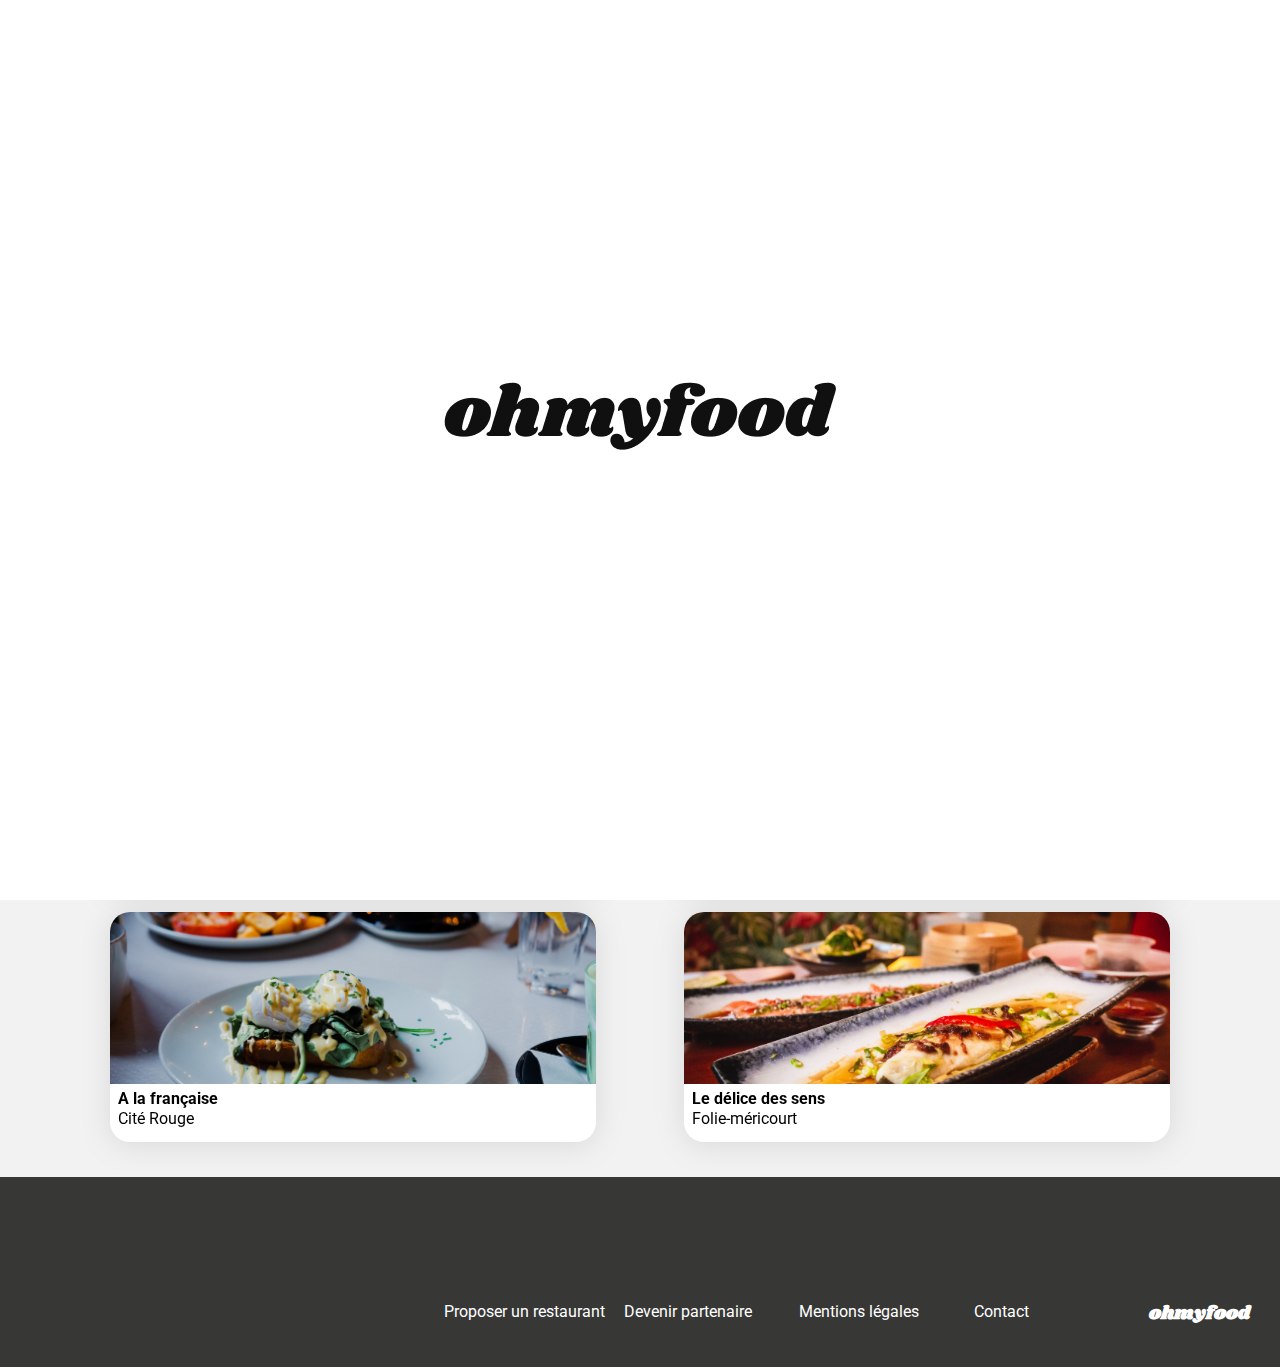
<file: index.html>
<!DOCTYPE html>
<html lang="fr">
	<head>
		<meta charset="utf-8">
		<meta name="viewport" content="width=device-width, initial-scale=1">
		<link rel="preconnect" href="https://fonts.googleapis.com">
        <link rel="preconnect" href="https://fonts.gstatic.com" crossorigin>
        <link href="https://fonts.googleapis.com/css2?family=Roboto:wght@400;500;700&display=swap" rel="stylesheet">
        <link href="https://fonts.googleapis.com/css2?family=Shrikhand:wght@400;500;700&display=swap" rel="stylesheet">
        <link rel="stylesheet" href="https://cdnjs.cloudflare.com/ajax/libs/font-awesome/6.2.1/css/all.min.css"
        integrity="sha512-MV7K8+y+gLIBoVD59lQIYicR65iaqukzvf/nwasF0nqhPay5w/9lJmVM2hMDcnK1OnMGCdVK+iQrJ7lzPJQd1w=="
        crossorigin="anonymous" referrerpolicy="no-referrer" />
        <link rel="stylesheet" href="./css/style.css">
		<title>Ohmyfood</title>
	</head>
	<body class="column">
        <div class="loading_screen column">
            <div>
                <img src="Images_et_textes_Ohmyfood/images/logo/ohmyfood.png" alt="logo ohmyfood">
            </div>
            <span class="loader">Loading</span>
        </div>
		<header class="header-accueil column">
            <img src="Images_et_textes_Ohmyfood/images/logo/ohmyfood.png" alt="logo ohmyfood">
            <div class="location"><i class="fa-solid fa-location-dot "></i>Paris,Beleville</div>
        </header>
        <main>
            <section class="intro column">
                <h2> Réservez le menu qui vous convient</h2>
                <p>Découvrez des restaurant d'exception sélectionnés par nos soins .</p>
                <button class="bouton-explorer border-radius-30">Explorer  nos restaurant</button>
            </section>
            <section class="Fonctionnement column">
                <h2>Fonctionnement</h2>
                <section>
                    <div >
                        <p class="num">1</p>
                        <i class="fa-solid fa-mobile-screen-button fa-grey"></i>
                        <p>Choisissez un restaurant</p>
                    </div>
                    <div >
                        <P class="num">2</P>
                        <i class="fa-solid fa-list fa-grey"></i>
                        <p>Composer votre menu</p>
                    </div>
                    <div >
                        <p class="num">3</p>
                        <i class="fa-solid fa-store fa-grey "></i>
                        <p>Déduster au restaurant</p>
                    </div>
                </section>
            </section>
            <section class="restaurant column">
                <h2>Restaurants</h2>
                <div class="restaurant-card">
                    <article class="card border-radius-20">
                        <a href="Restaurant/la_palette_du_gout.html">
                            <div class="new">nouveau</div>
                            <img src="Images_et_textes_Ohmyfood/images/restaurants/jay-wennington-N_Y88TWmGwA-unsplash.jpg" alt="la palette du gout">
                        </a>
                        <div class="row">
                            <a href="Restaurant/la_palette_du_gout.html">
                                <div class="card-txt">
                                    <h3 class="card-title"> La palette du goût</h3>
                                    <p class="card-subtitle">Ménilmontant</p>
                                </div>
                            </a>
                            <label class="likeheart">
                                <input type="checkbox" name="heart" id="heart1" class="heart">
                                <i class="fa-regular fa-heart"></i>
                            </label>
                        </div>
                    </article>
                    <article class="card border-radius-20">
                        <a href="Restaurant/la_note_enchantee.html">
                            <div class="new">nouveau</div>
                            <img src="Images_et_textes_Ohmyfood/images/restaurants/stil-u2Lp8tXIcjw-unsplash.jpg" alt="la note enchantée">
                        </a>
                        <div class="row">
                            <a href="Restaurant/la_note_enchantee.html">
                                <div class="card-txt">
                                    <h3 class="card-title">La note enchantée</h3>
                                    <p class="card-subtitle">Charonne</p>
                                </div>
                            </a>
                            <label class="likeheart">
                                <input type="checkbox" name="heart" id="heart2" class="heart">
                                <i class="fa-regular fa-heart"></i>
                            </label>
                        </div>
                    </article>
                    <article class="card border-radius-20">
                        <a href="Restaurant/a_la_française.html">
                            <img src="Images_et_textes_Ohmyfood/images/restaurants/toa-heftiba-DQKerTsQwi0-unsplash.jpg" alt=" a la française">
                        </a>
                        <div class="row">
                            <a href="Restaurant/a_la_française.html">
                                <div class="card-txt">
                                    <h3 class="card-title">A la française</h3>
                                    <p class="card-subtitle">Cité Rouge</p>
                                </div>
                            </a>
                            <label class="likeheart">
                                <input type="checkbox" name="heart" id="heart3" class="heart">
                                <i class="fa-regular fa-heart"></i>
                            </label>
                        </div>
                    </article>
                    <article class="card border-radius-20">
                        <a href="Restaurant/le_delice_des_sens.html">
                            <img src="Images_et_textes_Ohmyfood/images/restaurants/louis-hansel-shotsoflouis-qNBGVyOCY8Q-unsplash.jpg" alt="le delice des sens">
                        </a>
                        <div class="row">
                            <a href="Restaurant/le_delice_des_sens.html">
                                <div class="card-txt">
                                    <h3 class="card-title">Le délice des sens</h3>
                                    <p class="card-subtitle">Folie-méricourt</p>
                                </div>
                            </a>
                            <label class="likeheart">
                                <input type="checkbox" name="heart" id="heart4" class="heart">
                                <i class="fa-regular fa-heart"></i>
                            </label>
                        </div>
                    </article>
                </div>
            </section>
        </main>
        <footer>
            <section class="column">
                <h3>ohmyfood</h3>
                <div class="footer-div">
                    <a href="#"><div class="row"><i class="fa-solid fa-utensils"></i><p>Proposer un restaurant</p></div></a>
                    <a href="#"><div class="row"><i class="fa-solid fa-handshake-angle"></i><p>Devenir partenaire</p></div></a>
                    <a href="#"><p>Mentions légales</p></a>
                    <a href= "mailto:name@email.com"><p>Contact</p></a>
                </div>
            </section>
        </footer>
	</body>
</html>
</file>
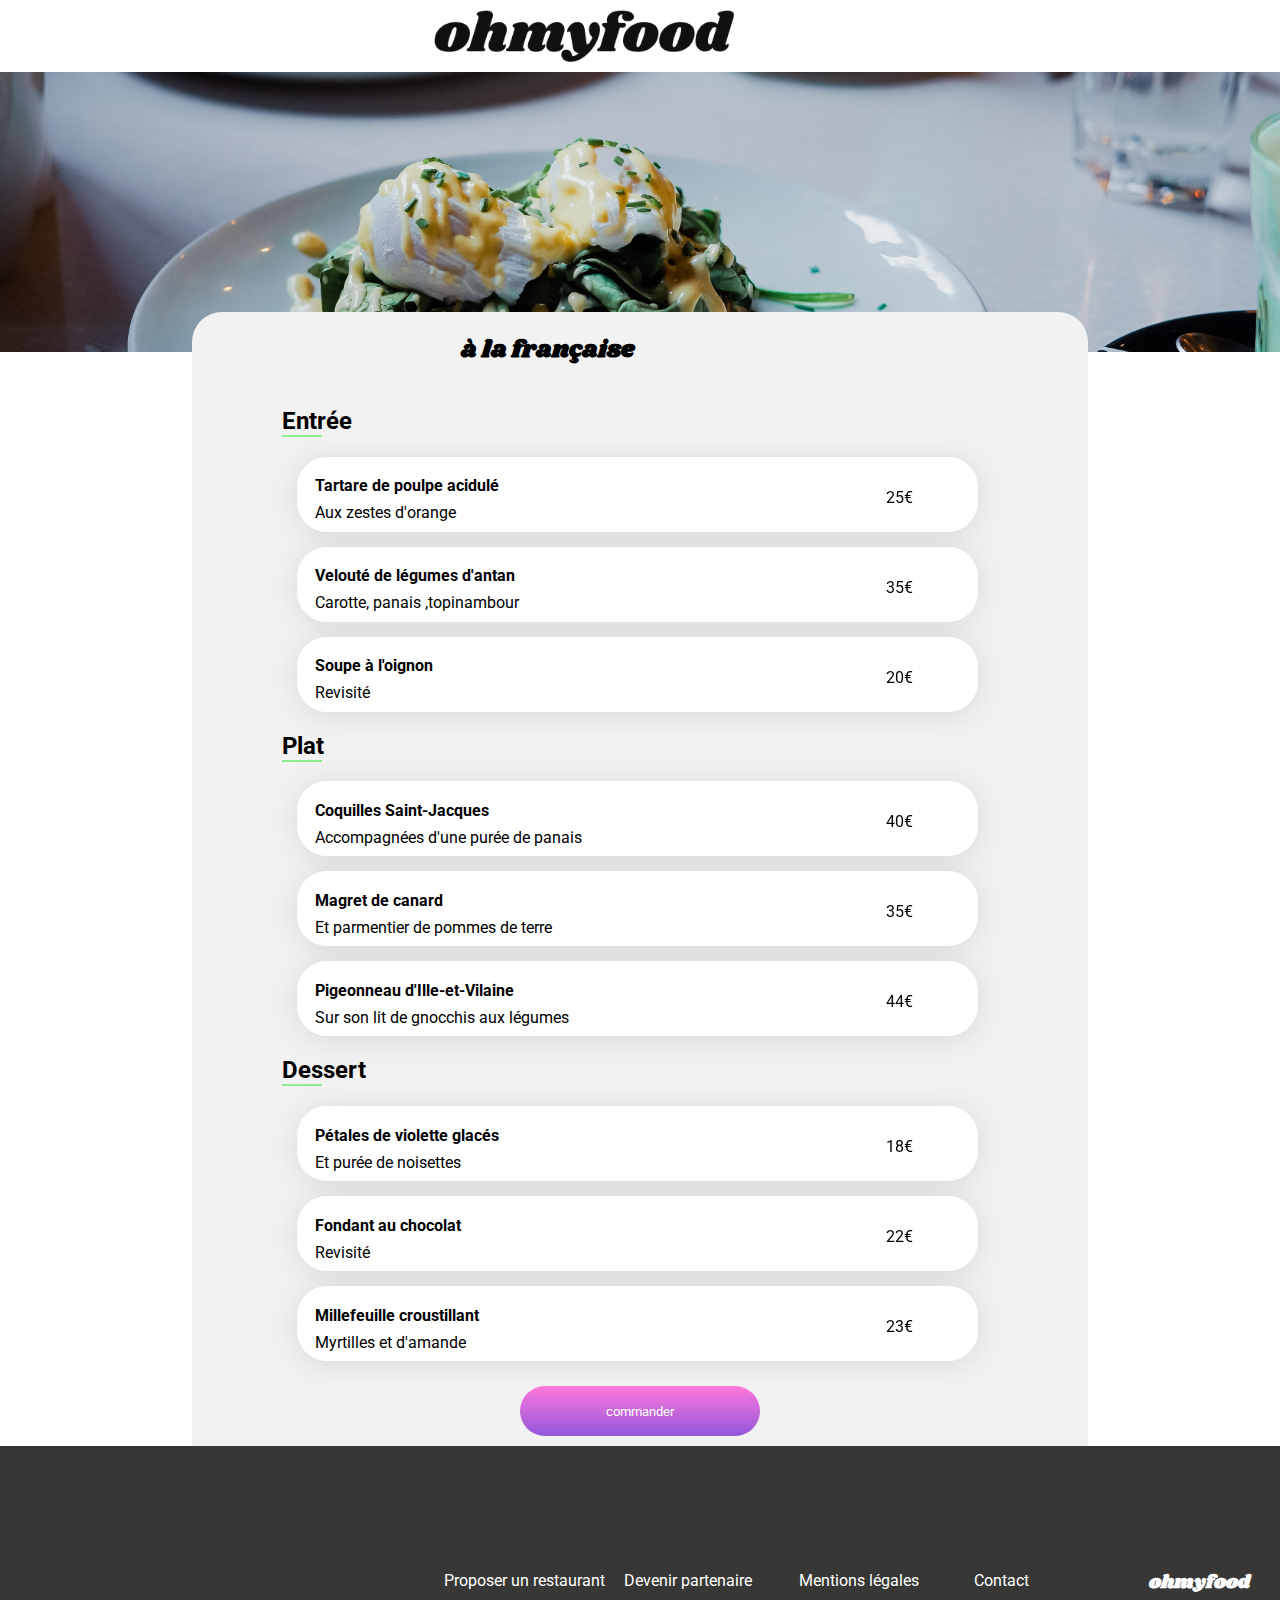
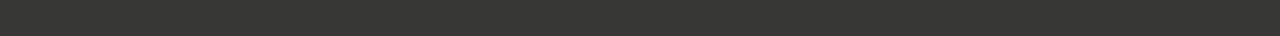
<file: Restaurant/a_la_française.html>
<!DOCTYPE html>
<html lang="fr">
	<head>
		<meta charset="utf-8">
		<meta name="viewport" content="width=device-width, initial-scale=1">
		<link rel="preconnect" href="https://fonts.googleapis.com">
        <link rel="preconnect" href="https://fonts.gstatic.com" crossorigin>
        <link href="https://fonts.googleapis.com/css2?family=Roboto:wght@400;500;700&display=swap" rel="stylesheet">
        <link href="https://fonts.googleapis.com/css2?family=Shrikhand:wght@400;500;700&display=swap" rel="stylesheet">
        <link rel="stylesheet" href="https://cdnjs.cloudflare.com/ajax/libs/font-awesome/6.2.1/css/all.min.css"
        integrity="sha512-MV7K8+y+gLIBoVD59lQIYicR65iaqukzvf/nwasF0nqhPay5w/9lJmVM2hMDcnK1OnMGCdVK+iQrJ7lzPJQd1w=="
        crossorigin="anonymous" referrerpolicy="no-referrer" />
		<link rel="stylesheet" href="../css/style.css">
		<title></title>
	</head>
	<body>
		<div>
			<header class="header-menu">
                <a href="../index.html"><i class="fa-solid fa-arrow-left"></i></a>
                <div class="div-img">
                    <img src="../Images_et_textes_Ohmyfood/images/logo/ohmyfood.png" alt="logo ohmyfood">
                </div>
            </header>
			<main>
                <section class="container column">
                    <img src="../Images_et_textes_Ohmyfood/images/restaurants/toa-heftiba-DQKerTsQwi0-unsplash.jpg" alt=" a la française">
                    <div class="restaurant-menu border-top-radius-30">
                        <div class="row restaurant-title-div">
                            <h2 class="restaurant-title">à la française</h2>
                            <label class="likeheart">
                                <input type="checkbox" name="heart" id="heart" class="heart">
                                <i class="fa-regular fa-heart"></i>
                            </label>
                        </div>
                        <div class="menu-div">
                            <h2 class="menu-titles">Entrée</h2>
                            <div class="menu-card entree">
                                <article class="card border-radius-30 row">
                                    <div class="info row">
                                        <div class="card-txt">
                                            <p attribute="title" class="card-title">Tartare de poulpe acidulé</p>
                                            <p class="card-subtitle">Aux zestes d'orange</p>
                                        </div>
                                        <div class="price">
                                            <p class="prix">25€</p>
                                        </div>
                                    </div>
                                    <div class="checking">
                                        <i class="fa-solid fa-circle-check"></i>
                                    </div>
                                </article>
                                <article class="card border-radius-30 row">
                                    <div class="info row">
                                        <div class="card-txt">
                                            <p attribute="title" class="card-title">Velouté de légumes d'antan</p>
                                            <p class="card-subtitle">Carotte, panais ,topinambour</p>
                                        </div>
                                        <div class="price">
                                            <p class="prix">35€</p>
                                        </div>
                                    </div>
                                    <div class="checking">
                                        <i class="fa-solid fa-circle-check"></i>
                                    </div>
                                </article>
                                <article class="card border-radius-30 row">
                                    <div class="info row">
                                        <div class="card-txt">
                                            <p attribute="title" class="card-title">Soupe à l'oignon</p>
                                            <p class="card-subtitle">Revisité</p>
                                        </div>
                                        <div class="price">
                                            <p class="prix">20€</p>
                                        </div>
                                    </div>
                                    <div class="checking">
                                        <i class="fa-solid fa-circle-check"></i>
                                    </div>
                                </article>
                            </div>
                            <h2 class="menu-titles">Plat</h2>
                            <div class="menu-card plat">
                                <article class="card border-radius-30 row">
                                    <div class="info row">
                                        <div class="card-txt">
                                            <p attribute="title" class="card-title">Coquilles Saint-Jacques</p>
                                            <p class="card-subtitle">Accompagnées d'une purée de panais</p>
                                        </div>
                                        <div class="price">
                                            <p class="prix">40€</p>
                                        </div>
                                    </div>
                                    <div class="checking">
                                        <i class="fa-solid fa-circle-check"></i>
                                    </div>
                                </article>
                                <article class="card border-radius-30 row">
                                    <div class="info row">
                                        <div class="card-txt">
                                            <p attribute="title" class="card-title">Magret de canard</p>
                                            <p class="card-subtitle">Et parmentier de pommes de terre</p>
                                        </div>
                                        <div class="price">
                                            <p class="prix">35€</p>
                                        </div>
                                    </div>
                                    <div class="checking">
                                        <i class="fa-solid fa-circle-check"></i>
                                    </div>
                                </article>
                                <article class="card border-radius-30 row">
                                    <div class="info row">
                                        <div class="card-txt">
                                            <p attribute="title" class="card-title">Pigeonneau d'Ille-et-Vilaine</p>
                                            <p class="card-subtitle">Sur son lit de gnocchis aux légumes</p>
                                        </div>
                                        <div class="price">
                                            <p class="prix">44€</p>
                                        </div>
                                    </div>
                                    <div class="checking">
                                        <i class="fa-solid fa-circle-check"></i>
                                    </div>
                                </article>
                            </div>
                            <h2 class="menu-titles">Dessert</h2>
                            <div class="menu-card desserts">
                                <article class="card border-radius-30 row">
                                    <div class="info row">
                                        <div class="card-txt">
                                            <p attribute="title" class="card-title">Pétales de violette glacés</p>
                                            <p class="card-subtitle">Et purée de noisettes</p>
                                        </div>
                                        <div class="price">
                                            <p class="prix">18€</p>
                                        </div>
                                    </div>
                                    <div class="checking">
                                        <i class="fa-solid fa-circle-check"></i>
                                    </div>
                                </article>
                                <article class="card border-radius-30 row">
                                    <div class="info row">
                                        <div class="card-txt">
                                            <p attribute="title" class="card-title">Fondant au chocolat</p>
                                            <p class="card-subtitle">Revisité</p>
                                        </div>
                                        <div class="price">
                                            <p class="prix">22€</p>
                                        </div>
                                    </div>
                                    <div class="checking">
                                        <i class="fa-solid fa-circle-check"></i>
                                    </div>
                                </article>
                                <article class="card border-radius-30 row">
                                    <div class="info row">
                                        <div class="card-txt">
                                            <p attribute="title" class="card-title">Millefeuille croustillant</p>
                                            <p class="card-subtitle">Myrtilles et d'amande</p>
                                        </div>
                                        <div class="price">
                                            <p class="prix">23€</p>
                                        </div>
                                    </div>
                                    <div class="checking">
                                        <i class="fa-solid fa-circle-check"></i>
                                    </div>
                                </article>
                            </div>
                        </div>
                        <button class="order-button border-radius-30"> commander </button>
                    </div>
                    
                </section>
			</main>
		</div>
        <footer>
            <section class="column">
                <h3>ohmyfood</h3>
                <div class="footer-div">
                    <a href="#"><div><i class="fa-solid fa-utensils"></i><p>Proposer un restaurant</p></div></a>
                    <a href="#"><div><i class="fa-solid fa-handshake-angle"></i><p>Devenir partenaire</p></div></a>
                    <a href="#"><p>Mentions légales</p></a>
                    <a href= "mailto:name@email.com"><p>Contact</p></a>
                </div>
            </section>
        </footer>
	</body>
</html>
</file>
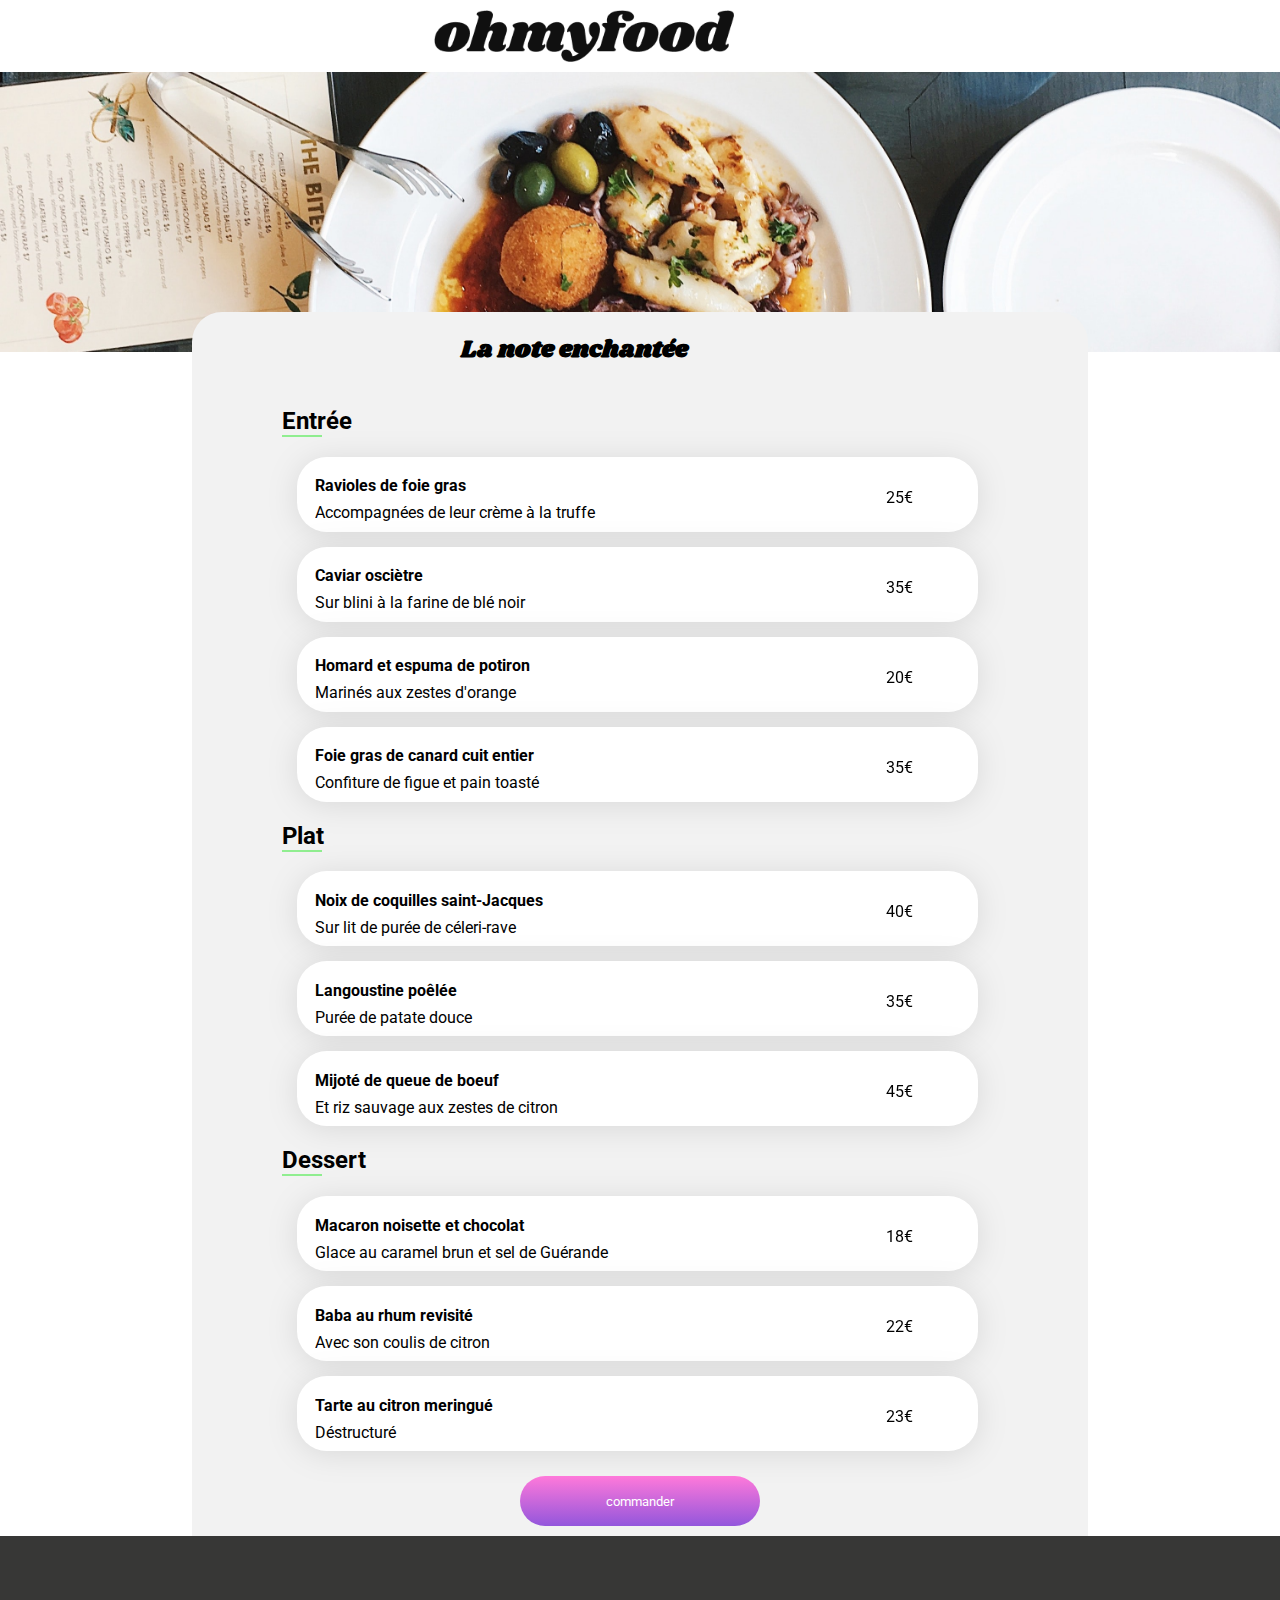
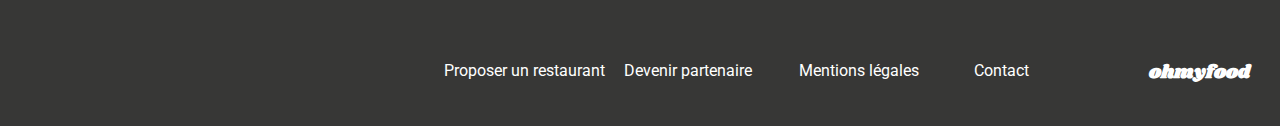
<file: Restaurant/la_note_enchantee.html>
<!DOCTYPE html>
<html lang="fr">
	<head>
		<meta charset="utf-8">
		<meta name="viewport" content="width=device-width, initial-scale=1">
		<link rel="preconnect" href="https://fonts.googleapis.com">
        <link rel="preconnect" href="https://fonts.gstatic.com" crossorigin>
        <link href="https://fonts.googleapis.com/css2?family=Roboto:wght@400;500;700&display=swap" rel="stylesheet">
        <link href="https://fonts.googleapis.com/css2?family=Shrikhand:wght@400;500;700&display=swap" rel="stylesheet">
        <link rel="stylesheet" href="https://cdnjs.cloudflare.com/ajax/libs/font-awesome/6.2.1/css/all.min.css"
        integrity="sha512-MV7K8+y+gLIBoVD59lQIYicR65iaqukzvf/nwasF0nqhPay5w/9lJmVM2hMDcnK1OnMGCdVK+iQrJ7lzPJQd1w=="
        crossorigin="anonymous" referrerpolicy="no-referrer" />
		<link rel="stylesheet" href="../css/style.css">
		<title>Ohmyfood</title>
	</head>
	<body>
		<div>
			<header class="header-menu">
				<a href="../index.html"><i class="fa-solid fa-arrow-left"></i></a>
                <div class="div-img">
                    <img src="../Images_et_textes_Ohmyfood/images/logo/ohmyfood.png" alt="logo ohmyfood">
                </div>
            </header>
			<main>
                <section class="container column">
                    <img src="../Images_et_textes_Ohmyfood/images/restaurants/stil-u2Lp8tXIcjw-unsplash.jpg" alt="la note enchantée">
                    <div class="restaurant-menu border-top-radius-30">
                        <div class="row restaurant-title-div">
                            <h2 class="restaurant-title">La note enchantée</h2>
                            <label class="likeheart">
                                <input type="checkbox" name="heart" id="heart" class="heart">
                                <i class="fa-regular fa-heart"></i>
                            </label>
                        </div>
                        <div class="menu-div">
                            <h2 class="menu-titles">Entrée</h2>
                            <div class="menu-card entree">
                                <article class="card border-radius-30 row">
                                    <div class="info row">
                                        <div class="card-txt">
                                            <p attribute="title" class="card-title">Ravioles de foie gras</p>
                                            <p class="card-subtitle">Accompagnées de leur crème à la truffe</p>
                                        </div>
                                        <div class="price">
                                            <p class="prix">25€</p>
                                        </div>
                                    </div>
                                    <div class="checking">
                                        <i class="fa-solid fa-circle-check"></i>
                                    </div>
                                </article>
                                <article class="card border-radius-30 row">
                                    <div class="info row">
                                        <div class="card-txt">
                                            <p attribute="title" class="card-title">Caviar osciètre</p>
                                            <p class="card-subtitle">Sur blini à la farine de blé noir</p>
                                        </div>
                                        <div class="price">
                                            <p class="prix">35€</p>
                                        </div>
                                    </div>
                                    <div class="checking">
                                        <i class="fa-solid fa-circle-check"></i>
                                    </div>
                                </article>
                                <article class="card border-radius-30 row">
                                    <div class="info row">
                                        <div class="card-txt">
                                            <p attribute="title" class="card-title">Homard et espuma de potiron</p>
                                            <p class="card-subtitle">Marinés aux zestes d'orange</p>
                                        </div>
                                        <div class="price">
                                            <p class="prix">20€</p>
                                        </div>
                                    </div>
                                    <div class="checking">
                                        <i class="fa-solid fa-circle-check"></i>
                                    </div>
                                </article>
                                <article class="card border-radius-30 row">
                                    <div class="info row">
                                        <div class="card-txt">
                                            <p attribute="title" class="card-title">Foie gras de canard cuit entier</p>
                                            <p class="card-subtitle">Confiture de figue et pain toasté</p>
                                        </div>
                                        <div class="price">
                                            <p class="prix">35€</p>
                                        </div>
                                    </div>
                                    <div class="checking">
                                        <i class="fa-solid fa-circle-check"></i>
                                    </div>
                                </article>
                                </div>
                            <h2 class="menu-titles">Plat</h2>
                            <div class="menu-card plat">
                                <article class="card border-radius-30 row">
                                    <div class="info row">
                                        <div class="card-txt">
                                            <p attribute="title" class="card-title">Noix de coquilles saint-Jacques</p>
                                            <p class="card-subtitle">Sur lit de purée de céleri-rave</p>
                                        </div>
                                        <div class="price">
                                            <p class="prix">40€</p>
                                        </div>
                                    </div>
                                    <div class="checking">
                                        <i class="fa-solid fa-circle-check"></i>
                                    </div>
                                </article>
                                <article class="card border-radius-30 row">
                                    <div class="info row">
                                        <div class="card-txt">
                                            <p attribute="title" class="card-title">Langoustine poêlée</p>
                                            <p class="card-subtitle">Purée de patate douce</p>
                                        </div>
                                        <div class="price">
                                            <p class="prix">35€</p>
                                        </div>
                                    </div>
                                    <div class="checking">
                                        <i class="fa-solid fa-circle-check"></i>
                                    </div>
                                </article>
                                <article class="card border-radius-30 row">
                                    <div class="info row">
                                        <div class="card-txt">
                                            <p attribute="title" class="card-title">Mijoté de queue de boeuf</p>
                                            <p class="card-subtitle">Et riz sauvage aux zestes de citron</p>
                                        </div>
                                        <div class="price">
                                            <p class="prix">45€</p>
                                        </div>
                                    </div>
                                    <div class="checking">
                                        <i class="fa-solid fa-circle-check"></i>
                                    </div>
                                </article>
                            </div>
                            <h2 class="menu-titles">Dessert</h2>
                            <div class="menu-card desserts">
                                <article class="card border-radius-30 row">
                                    <div class="info row">
                                        <div class="card-txt">
                                            <p attribute="title" class="card-title">Macaron noisette et chocolat</p>
                                            <p class="card-subtitle">Glace au caramel brun et sel de Guérande</p>
                                        </div>
                                        <div class="price">
                                            <p class="prix">18€</p>
                                        </div>
                                    </div>
                                    <div class="checking">
                                        <i class="fa-solid fa-circle-check"></i>
                                    </div>
                                </article>
                                <article class="card border-radius-30 row">
                                    <div class="info row">
                                        <div class="card-txt">
                                            <p attribute="title" class="card-title">Baba au rhum revisité</p>
                                            <p class="card-subtitle">Avec son coulis de citron</p>
                                        </div>
                                        <div class="price">
                                            <p class="prix">22€</p>
                                        </div>
                                    </div>
                                    <div class="checking">
                                        <i class="fa-solid fa-circle-check"></i>
                                    </div>
                                </article>
                                <article class="card border-radius-30 row">
                                    <div class="info row">
                                        <div class="card-txt">
                                            <p attribute="title" class="card-title">Tarte au citron meringué</p>
                                            <p class="card-subtitle">Déstructuré</p>
                                        </div>
                                        <div class="price">
                                            <p class="prix">23€</p>
                                        </div>
                                    </div>
                                    <div class="checking">
                                        <i class="fa-solid fa-circle-check"></i>
                                    </div>
                                </article>
                            </div>
                        </div>
                        <button class="order-button border-radius-30"> commander </button>
                    </div>
                </section>
			</main>
		</div>
        <footer>
            <section class="column">
                <h3>ohmyfood</h3>
                <div class="footer-div">
                    <a href="#"><div><i class="fa-solid fa-utensils"></i><p>Proposer un restaurant</p></div></a>
                    <a href="#"><div><i class="fa-solid fa-handshake-angle"></i><p>Devenir partenaire</p></div></a>
                    <a href="#"><p>Mentions légales</p></a>
                    <a href= "mailto:name@email.com"><p>Contact</p></a>
                </div>
            </section>
        </footer>
	</body>
</html>
</file>
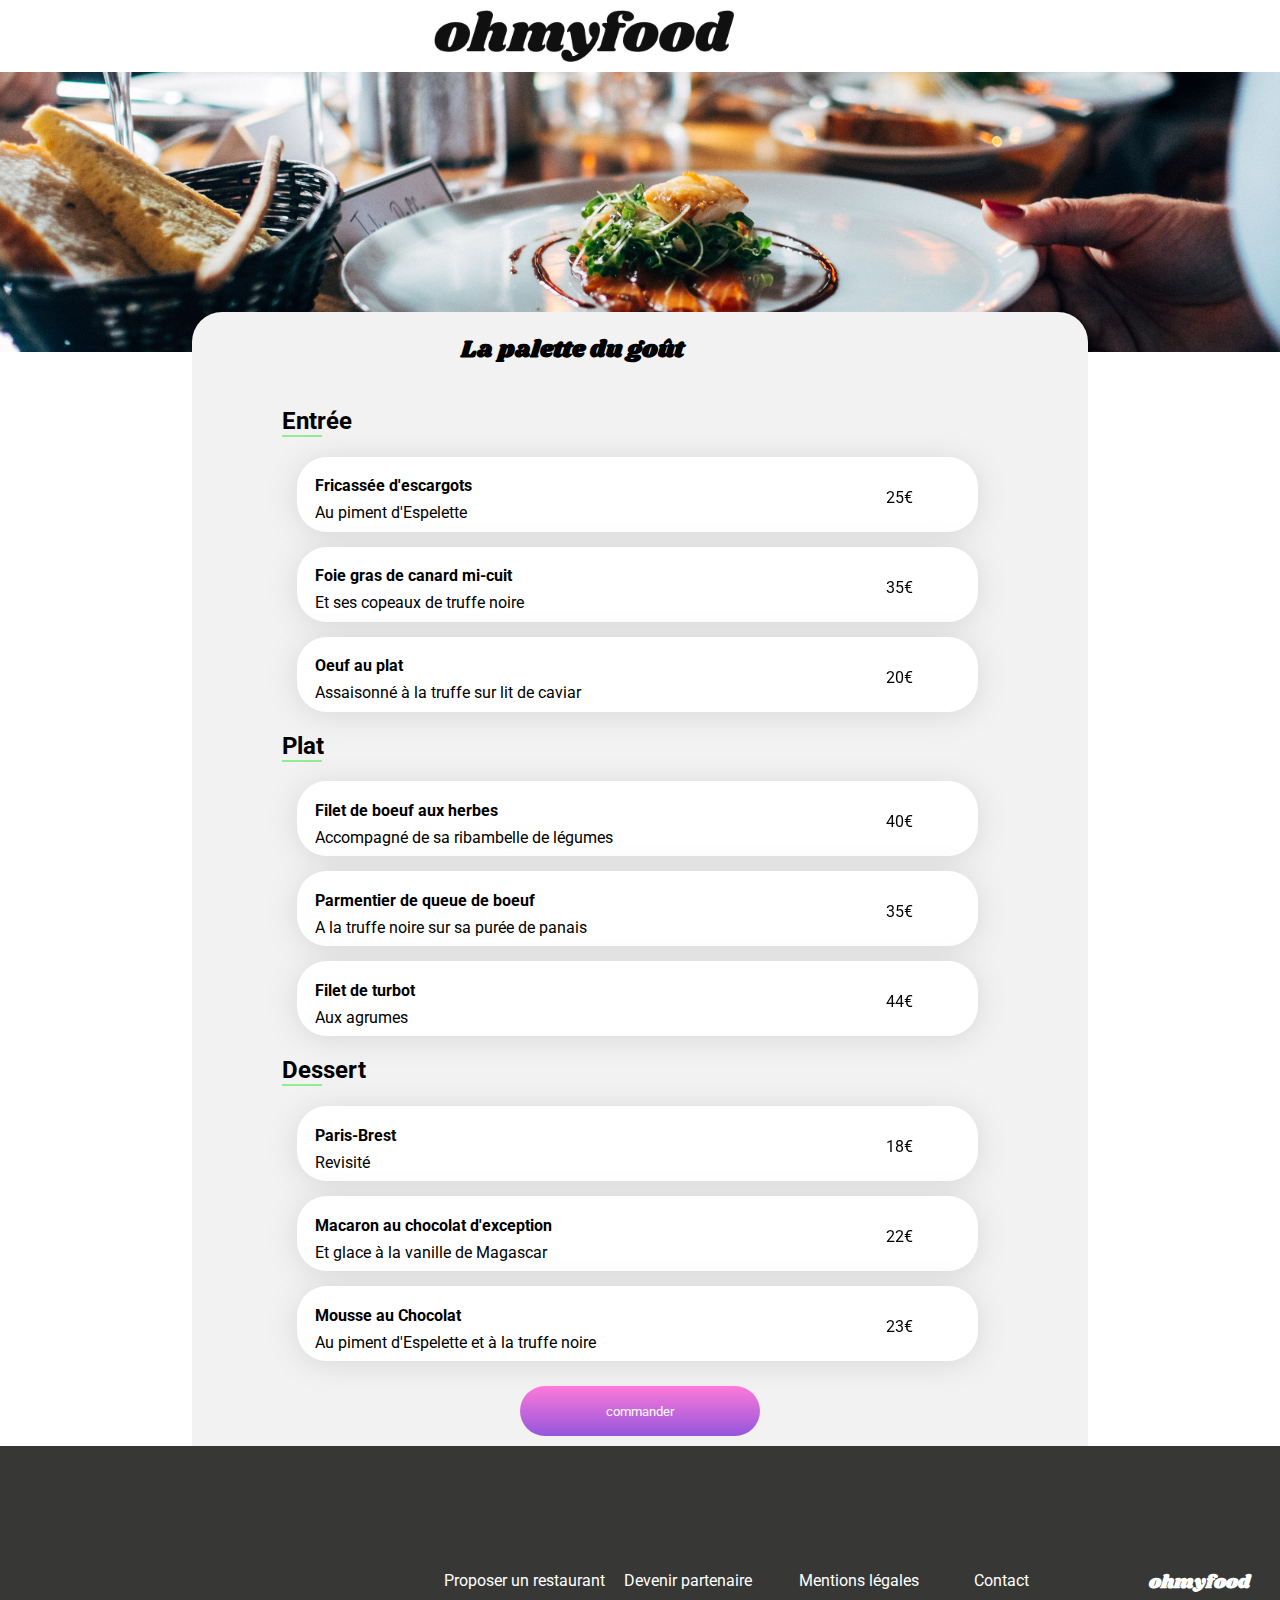
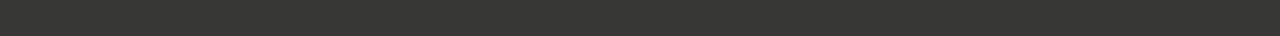
<file: Restaurant/la_palette_du_gout.html>
<!DOCTYPE html>
<html lang="fr">
	<head>
		<meta charset="utf-8">
		<meta name="viewport" content="width=device-width, initial-scale=1">
		<link rel="preconnect" href="https://fonts.googleapis.com">
        <link rel="preconnect" href="https://fonts.gstatic.com" crossorigin>
        <link href="https://fonts.googleapis.com/css2?family=Roboto:wght@400;500;700&display=swap" rel="stylesheet">
        <link href="https://fonts.googleapis.com/css2?family=Shrikhand:wght@400;500;700&display=swap" rel="stylesheet">
        <link rel="stylesheet" href="https://cdnjs.cloudflare.com/ajax/libs/font-awesome/6.2.1/css/all.min.css"
        integrity="sha512-MV7K8+y+gLIBoVD59lQIYicR65iaqukzvf/nwasF0nqhPay5w/9lJmVM2hMDcnK1OnMGCdVK+iQrJ7lzPJQd1w=="
        crossorigin="anonymous" referrerpolicy="no-referrer" />
        <link rel="stylesheet" href="../css/style.css">
		<title>Ohmyfood</title>
	</head>
	<body>
		<div>
			<header class="header-menu">
                <a href="../index.html"><i class="fa-solid fa-arrow-left"></i></a>
                <div class="div-img">
                    <img src="../Images_et_textes_Ohmyfood/images/logo/ohmyfood.png" alt="logo ohmyfood">
                </div>
            </header>
			<main>
                <section class="container column">
                    <img src="../Images_et_textes_Ohmyfood/images/restaurants/jay-wennington-N_Y88TWmGwA-unsplash.jpg" alt="la palette du gout">
                    <div class="restaurant-menu border-top-radius-30">
                        <div class="row restaurant-title-div">
                            <h2 class="restaurant-title">La palette du goût</h2>
                            <label class="likeheart">
                                <input type="checkbox" name="heart" id="heart" class="heart">
                                <i class="fa-regular fa-heart"></i>
                            </label>
                        </div>
                        <div class="menu-div">
                            <h2 class="menu-titles">Entrée</h2>
                            <div class="menu-card entree ">
                                <article class="card border-radius-30 row">
                                    <div class="info row">
                                        <div class="card-txt">
                                            <p attribute="title" class="card-title">Fricassée d'escargots</p>
                                            <p class="card-subtitle">Au piment d'Espelette</p>
                                        </div>
                                        <div class="price">
                                            <p class="prix">25€</p>
                                        </div>
                                    </div>
                                    <div class="checking">
                                        <i class="fa-solid fa-circle-check"></i>
                                    </div>
                                </article>
                                <article class="card border-radius-30 row">
                                    <div class="info row">
                                        <div class="card-txt">
                                            <p attribute="title" class="card-title">Foie gras de canard mi-cuit</p>
                                            <p class="card-subtitle">Et ses copeaux de truffe noire</p>
                                        </div>
                                        <div class="price">
                                            <p class="prix">35€</p>
                                        </div>
                                    </div>
                                    <div class="checking">
                                        <i class="fa-solid fa-circle-check"></i>
                                    </div>
                                </article>
                                <article class="card border-radius-30 row">
                                    <div class="info row">
                                        <div class="card-txt">
                                            <p attribute="title" class="card-title">Oeuf au plat</p>
                                            <p class="card-subtitle">Assaisonné à la truffe sur lit de caviar</p>
                                        </div>
                                        <div class="price">
                                            <p class="prix">20€</p>
                                        </div>
                                    </div>
                                    <div class="checking">
                                        <i class="fa-solid fa-circle-check"></i>
                                    </div>
                                </article>
                            </div>
                            <h2 class="menu-titles">Plat</h2>
                            <div class="menu-card plat">
                                <article class="card border-radius-30 row">
                                    <div class="info row">
                                        <div class="card-txt">
                                            <p attribute="title" class="card-title">Filet de boeuf aux herbes</p>
                                            <p class="card-subtitle">Accompagné de sa ribambelle de légumes</p>
                                        </div>
                                        <div class="price">
                                            <p class="prix">40€</p>
                                        </div>
                                    </div>
                                    <div class="checking">
                                        <i class="fa-solid fa-circle-check"></i>
                                    </div>
                                </article>
                                <article class="card border-radius-30 row">
                                    <div class="info row">
                                        <div class="card-txt">
                                            <p attribute="title" class="card-title">Parmentier de queue de boeuf</p>
                                            <p class="card-subtitle">A la truffe noire sur sa purée de panais</p>
                                        </div>
                                        <div class="price">
                                            <p class="prix">35€</p>
                                        </div>
                                    </div>
                                    <div class="checking">
                                        <i class="fa-solid fa-circle-check"></i>
                                    </div>
                                </article>
                                <article class="card border-radius-30 row">
                                    <div class="info row">
                                        <div class="card-txt">
                                            <p attribute="title" class="card-title">Filet de turbot</p>
                                            <p class="card-subtitle">Aux agrumes</p>
                                        </div>
                                        <div class="price">
                                            <p class="prix">44€</p>
                                        </div>
                                    </div>
                                    <div class="checking">
                                        <i class="fa-solid fa-circle-check"></i>
                                    </div>
                                </article>
                            </div>
                            <h2 class="menu-titles">Dessert</h2>
                            <div class="menu-card desserts">
                                <article class="card border-radius-30 row">
                                    <div class="info row">
                                        <div class="card-txt">
                                            <p attribute="title" class="card-title">Paris-Brest</p>
                                            <p class="card-subtitle">Revisité</p>
                                        </div>
                                        <div class="price">
                                            <p class="prix">18€</p>
                                        </div>
                                    </div>
                                    <div class="checking">
                                        <i class="fa-solid fa-circle-check"></i>
                                    </div>
                                </article>
                                <article class="card border-radius-30 row">
                                    <div class="info row">
                                        <div class="card-txt">
                                            <p attribute="title" class="card-title">Macaron au chocolat d'exception</p>
                                            <p class="card-subtitle">Et glace à la vanille de Magascar</p>
                                        </div>
                                        <div class="price">
                                            <p class="prix">22€</p>
                                        </div>
                                    </div>
                                    <div class="checking">
                                        <i class="fa-solid fa-circle-check"></i>
                                    </div>
                                </article>
                                <article class="card border-radius-30 row">
                                    <div class="info row">
                                        <div class="card-txt">
                                            <p attribute="title" class="card-title">Mousse au Chocolat</p>
                                            <p class="card-subtitle">Au piment d'Espelette et à la truffe noire</p>
                                        </div>
                                        <div class="price">
                                            <p class="prix">23€</p>
                                        </div>
                                    </div>
                                    <div class="checking">
                                        <i class="fa-solid fa-circle-check"></i>
                                    </div>
                                </article>
                            </div>
                        </div>
                        <button class="order-button border-radius-30"> commander </button>
                    </div>
                </section>
			</main>
		</div>
        <footer>
            <section class="column">
                <h3>ohmyfood</h3>
                <div class="footer-div">
                    <a href="#"><div><i class="fa-solid fa-utensils"></i><p>Proposer un restaurant</p></div></a>
                    <a href="#"><div><i class="fa-solid fa-handshake-angle"></i><p>Devenir partenaire</p></div></a>
                    <a href="#"><p>Mentions légales</p></a>
                    <a href= "mailto:name@email.com"><p>Contact</p></a>
                </div>
            </section>
        </footer>
	</body>
</html>
</file>
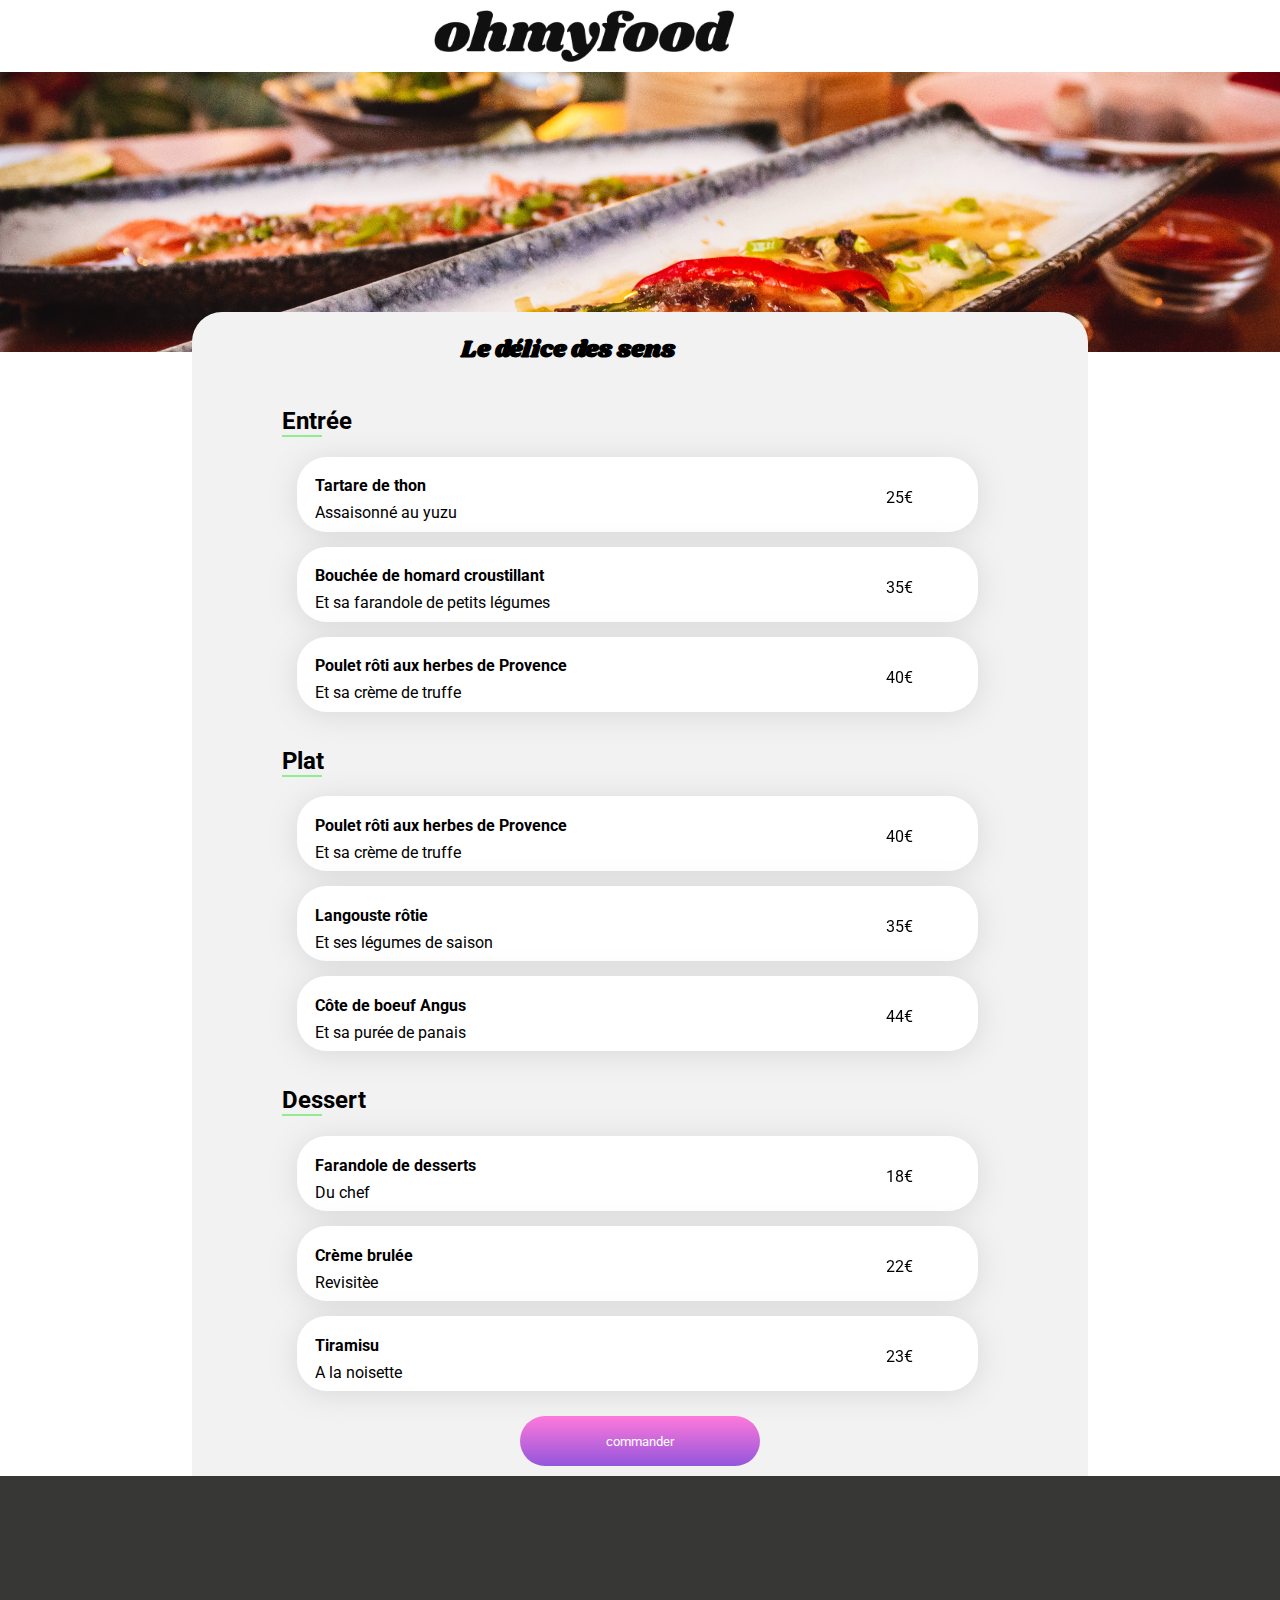
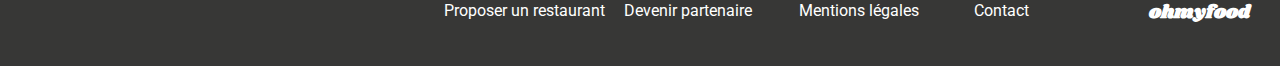
<file: Restaurant/le_delice_des_sens.html>
<!DOCTYPE html>
<html lang="fr">
	<head>
		<meta charset="utf-8">
		<meta name="viewport" content="width=device-width, initial-scale=1">
		<link rel="preconnect" href="https://fonts.googleapis.com">
        <link rel="preconnect" href="https://fonts.gstatic.com" crossorigin>
        <link href="https://fonts.googleapis.com/css2?family=Roboto:wght@400;500;700&display=swap" rel="stylesheet">
        <link href="https://fonts.googleapis.com/css2?family=Shrikhand:wght@400;500;700&display=swap" rel="stylesheet">
        <link rel="stylesheet" href="https://cdnjs.cloudflare.com/ajax/libs/font-awesome/6.2.1/css/all.min.css"
        integrity="sha512-MV7K8+y+gLIBoVD59lQIYicR65iaqukzvf/nwasF0nqhPay5w/9lJmVM2hMDcnK1OnMGCdVK+iQrJ7lzPJQd1w=="
        crossorigin="anonymous" referrerpolicy="no-referrer" />
        <link rel="stylesheet" href="../css/style.css">
		<title>Ohmyfood</title>
	</head>
	<body>
		<div>
			<header class="header-menu">
                <a href="../index.html"><i class="fa-solid fa-arrow-left"></i></a>
                <div class="div-img">
                    <img src="../Images_et_textes_Ohmyfood/images/logo/ohmyfood.png" alt="logo ohmyfood">
                </div>
            </header>
			<main>
                <section class="container column">
                    <img src="../Images_et_textes_Ohmyfood/images/restaurants/louis-hansel-shotsoflouis-qNBGVyOCY8Q-unsplash.jpg" alt="le delice des sens">
                    <div class="restaurant-menu  border-top-radius-30">
                        <div class="row restaurant-title-div">
                            <h2 class="restaurant-title">Le délice des sens</h2>
                            <label class="likeheart">
                                <input type="checkbox" name="heart" id="heart" class="heart">
                                <i class="fa-regular fa-heart"></i>
                            </label>
                        </div>
                        <div class="menu-div">
                            <h2 class="menu-titles">Entrée</h2>
                            <div class="menu-card entree">
                                <article class="card border-radius-30 row">
                                    <div class="info row">
                                        <div class="card-txt">
                                            <p attribute="title" class="card-title">Tartare de thon</p>
                                            <p class="card-subtitle">Assaisonné au yuzu</p>
                                        </div>
                                        <div class="price">
                                            <p class="prix">25€</p>
                                        </div>
                                    </div>
                                    <div class="checking">
                                        <i class="fa-solid fa-circle-check"></i>
                                    </div>
                                </article>
                                <article class="card border-radius-30 row">
                                    <div class="info row">
                                        <div class="card-txt">
                                            <p attribute="title" class="card-title">Bouchée de homard croustillant</p>
                                            <p class="card-subtitle">Et sa farandole de petits légumes</p>
                                        </div>
                                        <div class="price">
                                            <p class="prix">35€</p>
                                        </div>
                                    </div>
                                    <div class="checking">
                                        <i class="fa-solid fa-circle-check"></i>
                                    </div>
                                </article>
                                <article class="card border-radius-30 row">
                                    <div class="info row">
                                        <div class="card-txt">
                                            <p attribute="title" class="card-title">Poulet rôti aux herbes de Provence</p>
                                            <p class="card-subtitle">Et sa crème de truffe</p>
                                        </div>
                                        <div class="price">
                                            <p class="prix">40€</p>
                                        </div>
                                    </div>
                                    <div class="checking">
                                        <i class="fa-solid fa-circle-check"></i>
                                    </div>
                                </article>
                            </div>
                        </div>
                        <div class="menu-div">
                            <h2 class="menu-titles">Plat</h2>
                            <div class="menu-card plat">
                                <article class="card border-radius-30 row">
                                    <div class="info row">
                                        <div class="card-txt">
                                            <p attribute="title" class="card-title">Poulet rôti aux herbes de Provence</p>
                                            <p class="card-subtitle">Et sa crème de truffe</p>
                                        </div>
                                        <div class="price">
                                            <p class="prix">40€</p>
                                        </div>
                                    </div>
                                    <div class="checking">
                                        <i class="fa-solid fa-circle-check"></i>
                                    </div>
                                </article>
                                <article class="card border-radius-30 row">
                                    <div class="info row">
                                        <div class="card-txt">
                                            <p attribute="title" class="card-title">Langouste rôtie</p>
                                            <p class="card-subtitle">Et ses légumes de saison</p>
                                        </div>
                                        <div class="price">
                                            <p class="prix">35€</p>
                                        </div>
                                    </div>
                                    <div class="checking">
                                        <i class="fa-solid fa-circle-check"></i>
                                    </div>
                                </article>
                                <article class="card border-radius-30 row">
                                    <div class="info row">
                                        <div class="card-txt">
                                            <p attribute="title" class="card-title">Côte de boeuf Angus</p>
                                            <p class="card-subtitle">Et sa purée de panais</p>
                                        </div>
                                        <div class="price">
                                            <p class="prix">44€</p>
                                        </div>
                                    </div>
                                    <div class="checking">
                                        <i class="fa-solid fa-circle-check"></i>
                                    </div>
                                </article>
                            </div>
                        </div>
                        <div class="menu-div">
                            <h2 class="menu-titles">Dessert</h2>
                            <div class="menu-card desserts">
                                <article class="card border-radius-30 row">
                                    <div class="info row">
                                        <div class="card-txt">
                                            <p attribute="title" class="card-title">Farandole de desserts</p>
                                            <p class="card-subtitle">Du chef</p>
                                        </div>
                                        <div class="price">
                                            <p class="prix">18€</p>
                                        </div>
                                    </div>
                                    <div class="checking">
                                        <i class="fa-solid fa-circle-check"></i>
                                    </div>
                                </article>
                                <article class="card border-radius-30 row">
                                    <div class="info row">
                                        <div class="card-txt">
                                            <p attribute="title" class="card-title">Crème brulée</p>
                                            <p class="card-subtitle">Revisitèe</p>
                                        </div>
                                        <div class="price">
                                            <p class="prix">22€</p>
                                        </div>
                                    </div>
                                    <div class="checking">
                                        <i class="fa-solid fa-circle-check"></i>
                                    </div>
                                </article>
                                <article class="card border-radius-30 row">
                                <div class="info row">
                                    <div class="card-txt">
                                        <p attribute="title" class="card-title">Tiramisu</p>
                                        <p class="card-subtitle">A la noisette</p>
                                    </div>
                                    <div class="price">
                                        <p class="prix">23€</p>
                                    </div>
                                </div>
                                    <div class="checking">
                                        <i class="fa-solid fa-circle-check"></i>
                                    </div>
                                </article>
                            </div>
                        </div>
                        <button class="order-button border-radius-30"> commander </button>
                    </div>
                </section>
			</main>
		</div>
        <footer>
            <section class="column">
                <h3>ohmyfood</h3>
                <div class="footer-div">
                    <a href="#"><div><i class="fa-solid fa-utensils"></i><p>Proposer un restaurant</p></div></a>
                    <a href="#"><div><i class="fa-solid fa-handshake-angle"></i><p>Devenir partenaire</p></div></a>
                    <a href="#"><p>Mentions légales</p></a>
                    <a href= "mailto:name@email.com"><p>Contact</p></a>
                </div>
            </section>
        </footer>
	</body>
</html>
</file>
<file: css/style.css>
@keyframes loaderfade {
  0% {
    opacity: 1;
  }
  40% {
    opacity: 1;
  }
  80% {
    opacity: 1;
    width: 100%;
    height: 100%;
  }
  100% {
    width: 0;
    height: 0;
    opacity: 0;
  }
}
@keyframes colorheart {
  0% {
    color: transparent;
    font-weight: 400;
  }
  100% {
    font-weight: 900;
    color: var(--primary-color);
  }
}
@keyframes lineGrow {
  to {
    width: 100%;
  }
}
@keyframes card-appear {
  0% {
    opacity: 0;
    width: 0;
  }
  50% {
    opacity: 0;
    width: 0;
  }
  100% {
    width: 98%;
    opacity: 1;
  }
}
:root {
  --main-bg-color: #F2F2F2;
  --filter-bg-color: #DEEBFF;
  --primary-color: #9356DC;
  --secondary-color: #FF79DA;
  --tertiary-color: #99E2D0;
}

* {
  font-family: "Roboto", sans-serif;
}

p {
  font-family: "roboto";
}

a {
  text-decoration: none;
  color: black;
}

.fa-circle-check {
  color: white;
  font-size: xx-large;
}

.fa-arrow-left {
  font-size: xx-large;
  padding-left: 8px;
}

.fa-location-dot {
  padding-right: 8px;
  color: black;
}

.fa-grey {
  color: gray;
}

.order-button {
  margin-top: 10px;
  border: none;
  height: 50px;
  width: 45%;
  max-width: 240px;
  margin-bottom: 10px;
  transform: scale(1);
  transition-duration: 800ms;
}

.bouton-explorer {
  height: 50px;
  transform: scale(1);
  transition-duration: 800ms;
}
.bouton-explorer p {
  padding-top: 10px;
}

button {
  border: none;
  box-shadow: 0px 0px 0px grey;
  color: white;
  background: linear-gradient(180deg, var(--secondary-color), var(--primary-color));
  text-align: center;
  width: 70%;
  max-width: 250px;
}
button:hover {
  opacity: 80%;
  box-shadow: 5px 5px 5px grey;
}

.card {
  background-color: white;
  border-radius: 20px;
  filter: drop-shadow(0px 3px 15px rgba(0, 0, 0, 0.1));
}
.card img {
  object-fit: cover;
}

.card-title {
  font-size: 16px;
}

.card-subtitle {
  margin: 0;
}

.border-radius-20 {
  border-radius: 20px;
}

.border-radius-30 {
  border-radius: 30px;
}

.border-top-radius-30 {
  border-top-left-radius: 30px;
  border-top-right-radius: 30px;
}

.heart {
  display: none;
}

.likeheart input[type=checkbox] {
  font-weight: 400;
}
.likeheart input[type=checkbox]:checked ~ .fa-heart {
  animation: 2s colorheart linear;
  animation-fill-mode: forwards;
}
.likeheart .fa-heart {
  font-weight: 400;
}

.checking {
  display: flex;
  align-items: center;
  justify-content: center;
  width: 0.001em;
  height: 100%;
  background-color: #99E2D0;
  border-top-right-radius: 30px;
  border-bottom-right-radius: 30px;
  transition-duration: 1s;
  margin-left: 15px;
}

.loading_screen {
  position: fixed;
  background-color: white;
  align-items: center;
  justify-content: center;
  width: 100%;
  height: 100%;
  margin-bottom: 0%;
  z-index: 4;
  animation: 6s loaderfade linear;
  animation-fill-mode: forwards;
}

.loader {
  font-size: 48px;
  color: #FFF;
  display: inline-block;
  font-family: Arial, Helvetica, sans-serif;
  font-weight: 400;
  position: relative;
}

.loader:after {
  content: "";
  height: 9px;
  width: 0%;
  display: block;
  background: var(--primary-color);
  animation: 5s lineGrow linear;
}

body {
  margin: 0px;
}

.column {
  display: flex;
  flex-direction: column;
}

.row {
  display: flex;
  flex-direction: row;
}

footer {
  width: 100%;
  background-color: rgba(12, 12, 11, 0.823);
  color: white;
  padding-bottom: 10px;
}
footer a {
  width: 90%;
  height: 30px;
  color: white;
}
footer section {
  width: 100%;
  display: flex;
  flex-direction: column;
}
footer p {
  margin-top: 5px;
  margin-bottom: 5px;
}
footer .row {
  align-items: center;
}
footer .fa-solid {
  margin-right: 5px;
}
footer h3 {
  padding-left: 20px;
  font-family: "shrikhand";
}

.footer-div {
  padding-left: 15px;
  margin-left: 10px;
}
.footer-div div {
  display: flex;
  flex-direction: row;
  align-items: center;
}

header {
  display: flex;
}
header img {
  align-self: center;
  width: 300px;
  height: auto;
  padding: 10px;
}

.header-accueil {
  align-items: center;
  justify-content: center;
}
.header-accueil div {
  text-align: center;
  width: 100%;
}

.header-menu {
  align-items: center;
  background: white;
  width: 100%;
}
.header-menu .div-img {
  display: flex;
  justify-content: center;
  width: 90%;
}

.location {
  box-shadow: inset 0px -3px rgb(165, 164, 164), 0px -3px rgb(199, 197, 197);
  background-color: rgba(196, 195, 195, 0.5215686275);
  height: 30px;
  padding-top: 9px;
}

.Fonctionnement {
  align-items: center;
  justify-content: center;
  margin: 10px;
}
.Fonctionnement h2 {
  align-self: flex-start;
  margin-left: 5px;
}
.Fonctionnement section {
  display: flex;
  width: 100%;
  align-items: center;
  flex-direction: column;
}
.Fonctionnement div {
  display: flex;
  border-radius: 20px;
  background-color: var(--main-bg-color);
  width: 88%;
  max-width: 285px;
  height: 60px;
  margin: 10px;
  text-align: center;
  justify-content: center;
  align-items: center;
  flex-direction: row;
  justify-content: flex-start;
}
.Fonctionnement div:hover .fa-solid {
  color: var(--primary-color);
}
.Fonctionnement .num {
  border-radius: 60px;
  background-color: var(--primary-color);
  color: white;
  width: 18px;
  height: 18px;
  margin-left: -10px;
  margin-right: 10px;
}
.Fonctionnement .fa-solid {
  margin-right: 10px;
}

.intro {
  width: 100%;
  align-items: center;
  text-align: center;
  background: var(--main-bg-color);
  height: 250px;
}
.intro a {
  width: 35%;
  max-width: 240px;
  height: 50px;
}
.intro p {
  padding: 10px;
}

.restaurant {
  background-color: var(--main-bg-color);
  padding-top: 20px;
  padding-bottom: 25px;
  margin-top: 30px;
}
.restaurant h2 {
  padding-left: 15px;
}

.restaurant-card {
  display: flex;
  flex-direction: column;
  justify-content: center;
  width: 95%;
}
.restaurant-card .new {
  position: relative;
  margin-left: 60%;
  padding: 8px;
  margin-bottom: -50px;
  z-index: 2;
  width: fit-content;
  background-color: #99E2D0;
}
.restaurant-card .card {
  align-self: center;
  width: 90%;
  margin: 10px;
  height: 230px;
}
.restaurant-card .row {
  align-items: center;
  justify-content: space-between;
}
.restaurant-card img {
  width: 100%;
  height: 75%;
  border-top-left-radius: 20px;
  border-top-right-radius: 20px;
}
.restaurant-card .card-txt {
  margin-left: 8px;
}
.restaurant-card .card-txt * {
  margin-top: 1px;
  margin-bottom: 1px;
}
.restaurant-card .fa-heart {
  margin-right: 8px;
}

.container {
  position: relative;
  display: flex;
  flex-direction: column;
  align-items: center;
}
.container img {
  width: 100%;
  height: 280px;
  object-fit: cover;
}

.menu-card .card {
  width: 98%;
  height: 75px;
  margin: 15px;
  overflow: hidden;
}
.menu-card .card:hover {
  justify-content: space-evenly;
}
.menu-card .card:hover .checking {
  width: 22%;
}
.menu-card .card:hover .info {
  width: 70%;
}
.menu-card .card .info {
  margin-left: 10px;
  margin-bottom: 10px;
  width: 95%;
  justify-content: space-between;
  transition-duration: 1s;
}

.restaurant-menu {
  display: flex;
  flex-direction: column;
  margin-top: -40px;
  width: 100%;
  background-color: var(--main-bg-color);
  align-items: center;
  position: relative;
}

.restaurant-title-div {
  width: 90%;
  justify-content: space-between;
  align-items: center;
}
.restaurant-title-div h2 {
  font-family: "shrikhand";
}

.menu-div {
  width: 90%;
  align-self: center;
}
.menu-div .card-txt {
  width: 380px;
  padding-top: 15px;
  padding-left: 8px;
  height: 55px;
  overflow: hidden;
  white-space: nowrap;
  display: flex;
  flex-direction: column;
  justify-content: space-around;
}
.menu-div .card-txt p {
  width: 100%;
  overflow: hidden;
  text-overflow: ellipsis;
  white-space: nowrap;
}
.menu-div .prix {
  padding-top: 15px;
}
.menu-div .card-title {
  margin: 0px;
  font-weight: bold;
}
.menu-div .entree {
  animation: 2s card-appear linear;
  animation-fill-mode: forwards;
}
.menu-div .plat {
  animation: 5s card-appear linear;
  animation-fill-mode: forwards;
}
.menu-div .desserts {
  animation: 9s card-appear linear;
  animation-fill-mode: forwards;
}

.menu-titles {
  align-self: start;
  border-bottom: 2px solid lightgreen;
  width: 40px;
}

@media (min-width: 390px) {
  .info {
    margin-right: 20px;
  }
  .restaurant-card .new {
    margin-left: 75%;
  }
  .menu-div {
    width: 80%;
  }
}
@media (min-width: 767.98px) {
  .restaurant-card {
    flex-direction: row;
    align-self: center;
    flex-wrap: wrap;
    justify-content: space-evenly;
  }
  .restaurant-card .card {
    width: 40%;
  }
  .restaurant h2 {
    margin-left: 10px;
  }
  .restaurant-card .new {
    margin-left: 70%;
  }
  .info {
    margin-right: 50px;
  }
}
@media (min-width: 1024px) {
  /** header **/
  .location {
    box-shadow: none;
  }
  /** index **/
  .Fonctionnement {
    align-items: flex-start;
  }
  .Fonctionnement section {
    display: flex;
    flex-direction: row;
    align-self: center;
    justify-content: space-around;
    width: 80%;
  }
  .Fonctionnement h2 {
    padding-left: 8%;
  }
  .Fonctionnement div {
    width: 30%;
    height: 75px;
  }
  .restaurant h2 {
    padding-left: 8%;
  }
  .restaurant-card .new {
    margin-left: 80%;
  }
  /** pages restaurant**/
  .restaurant-menu {
    width: 80%;
    width: 70%;
  }
  .menu-card .card {
    width: 95%;
  }
  .menu-card .card .info {
    margin-right: 50px;
  }
  .restaurant-title-div {
    width: 40%;
  }
  /** footer **/
  footer h3 {
    padding-left: 0;
    padding-right: 30px;
    margin-bottom: 0px;
  }
  footer .column {
    display: flex;
    flex-direction: row-reverse;
    align-items: flex-end;
    height: 150px;
    padding-bottom: 30px;
  }
  .footer-div {
    display: flex;
    flex-direction: row;
  }
  .footer-div p {
    width: 175px;
  }
}

/*# sourceMappingURL=style.css.map */
</file>
